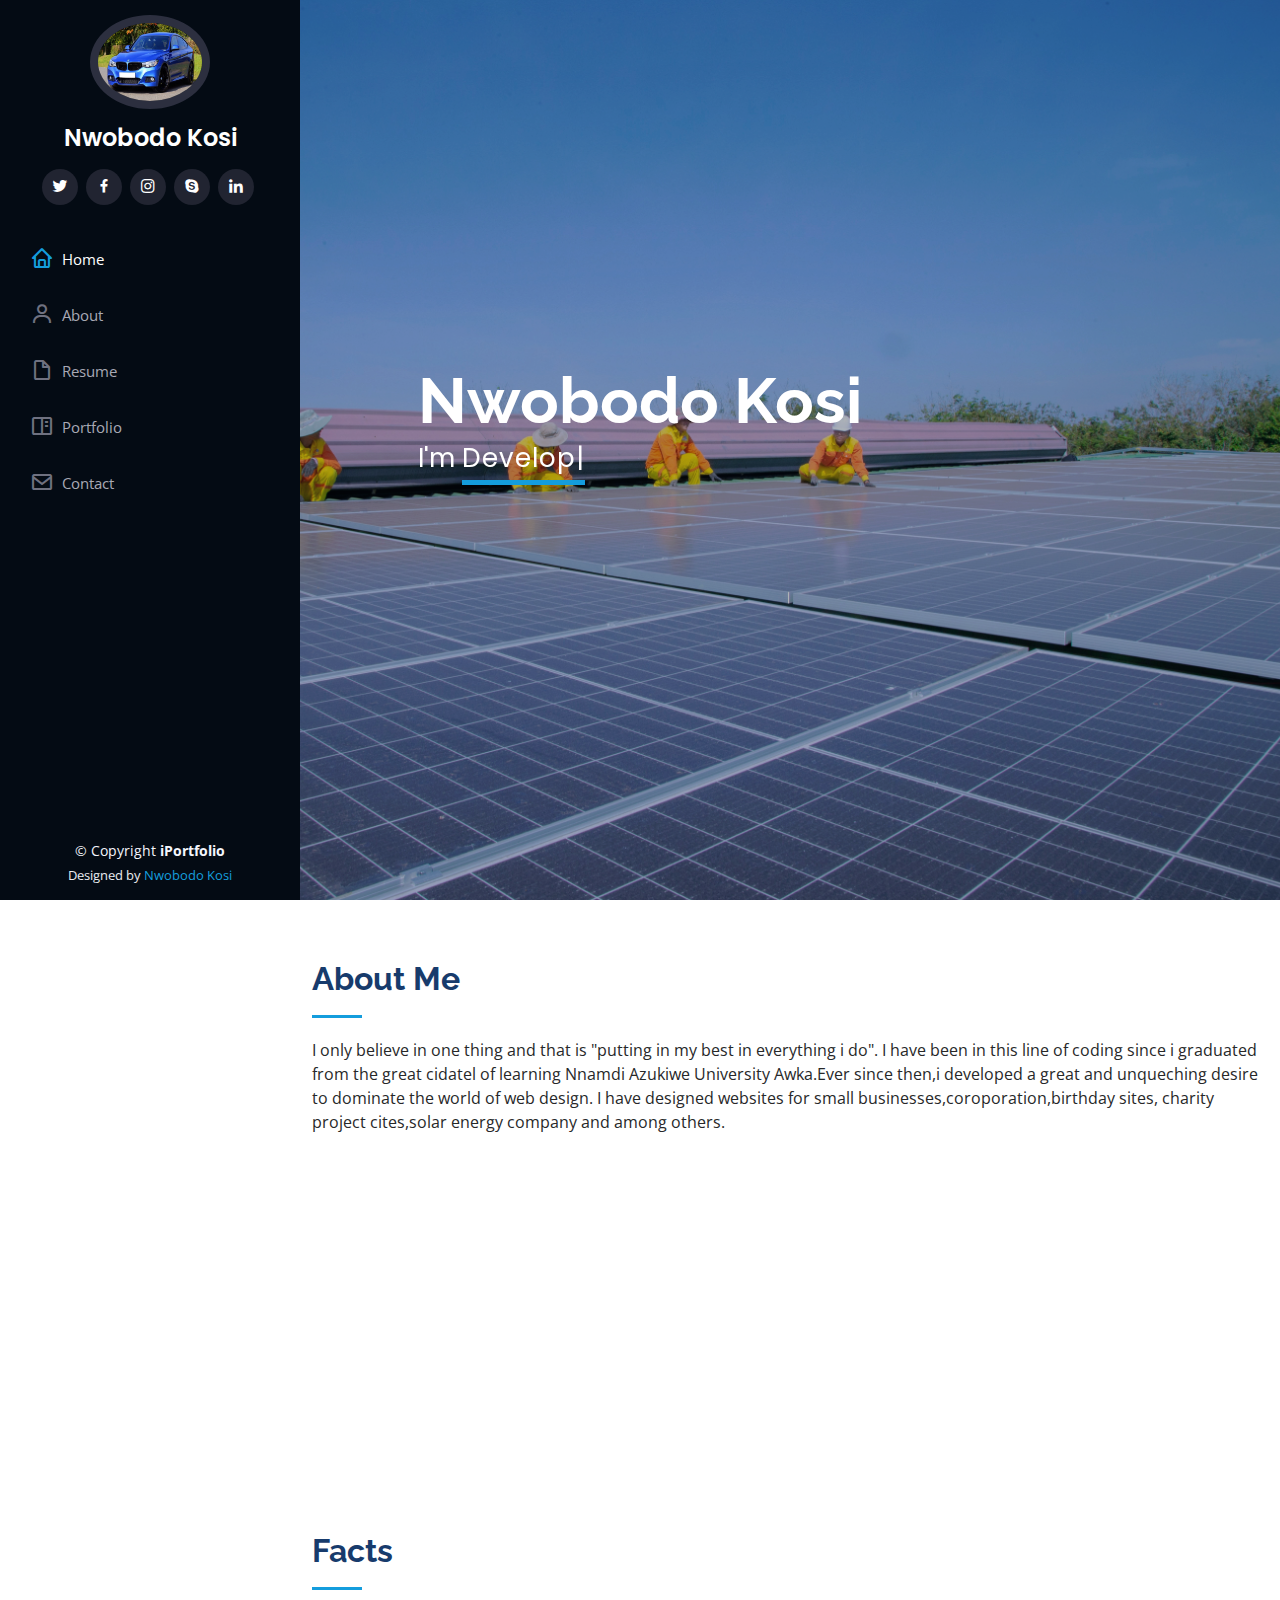
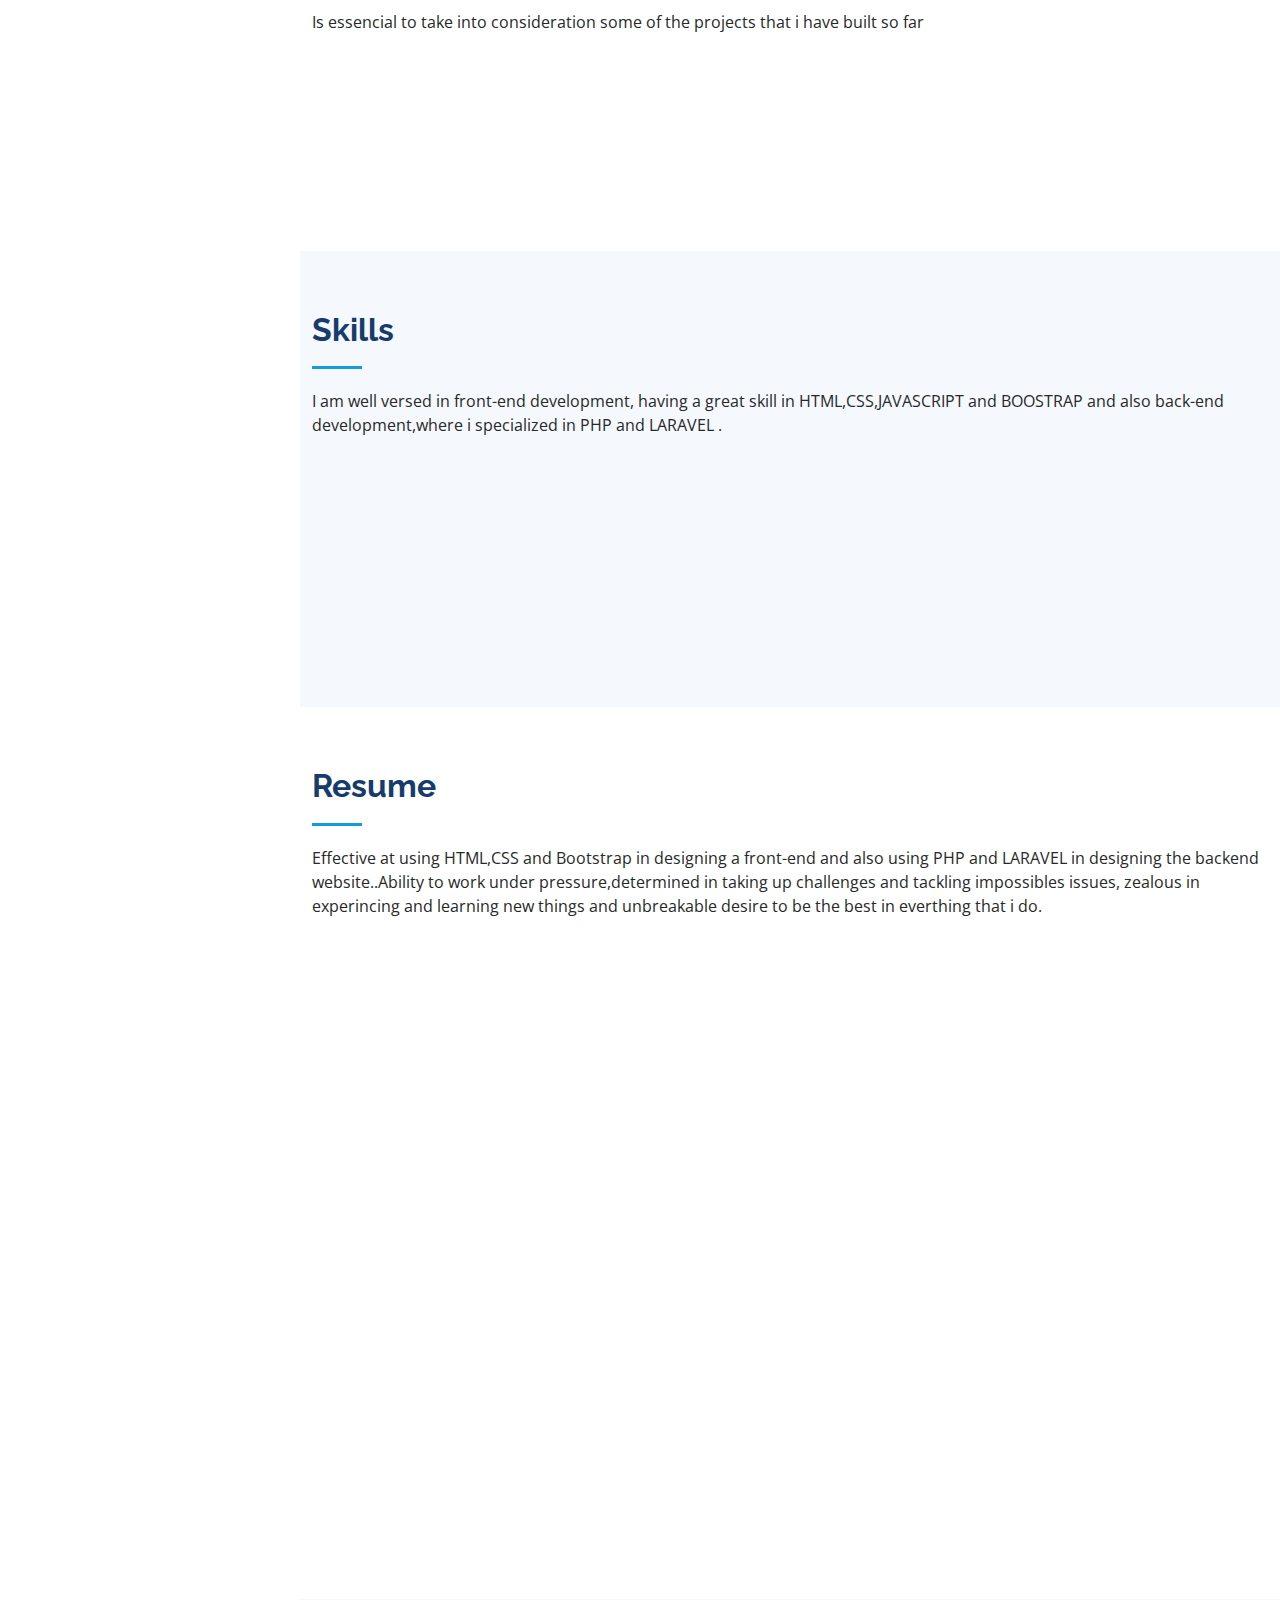
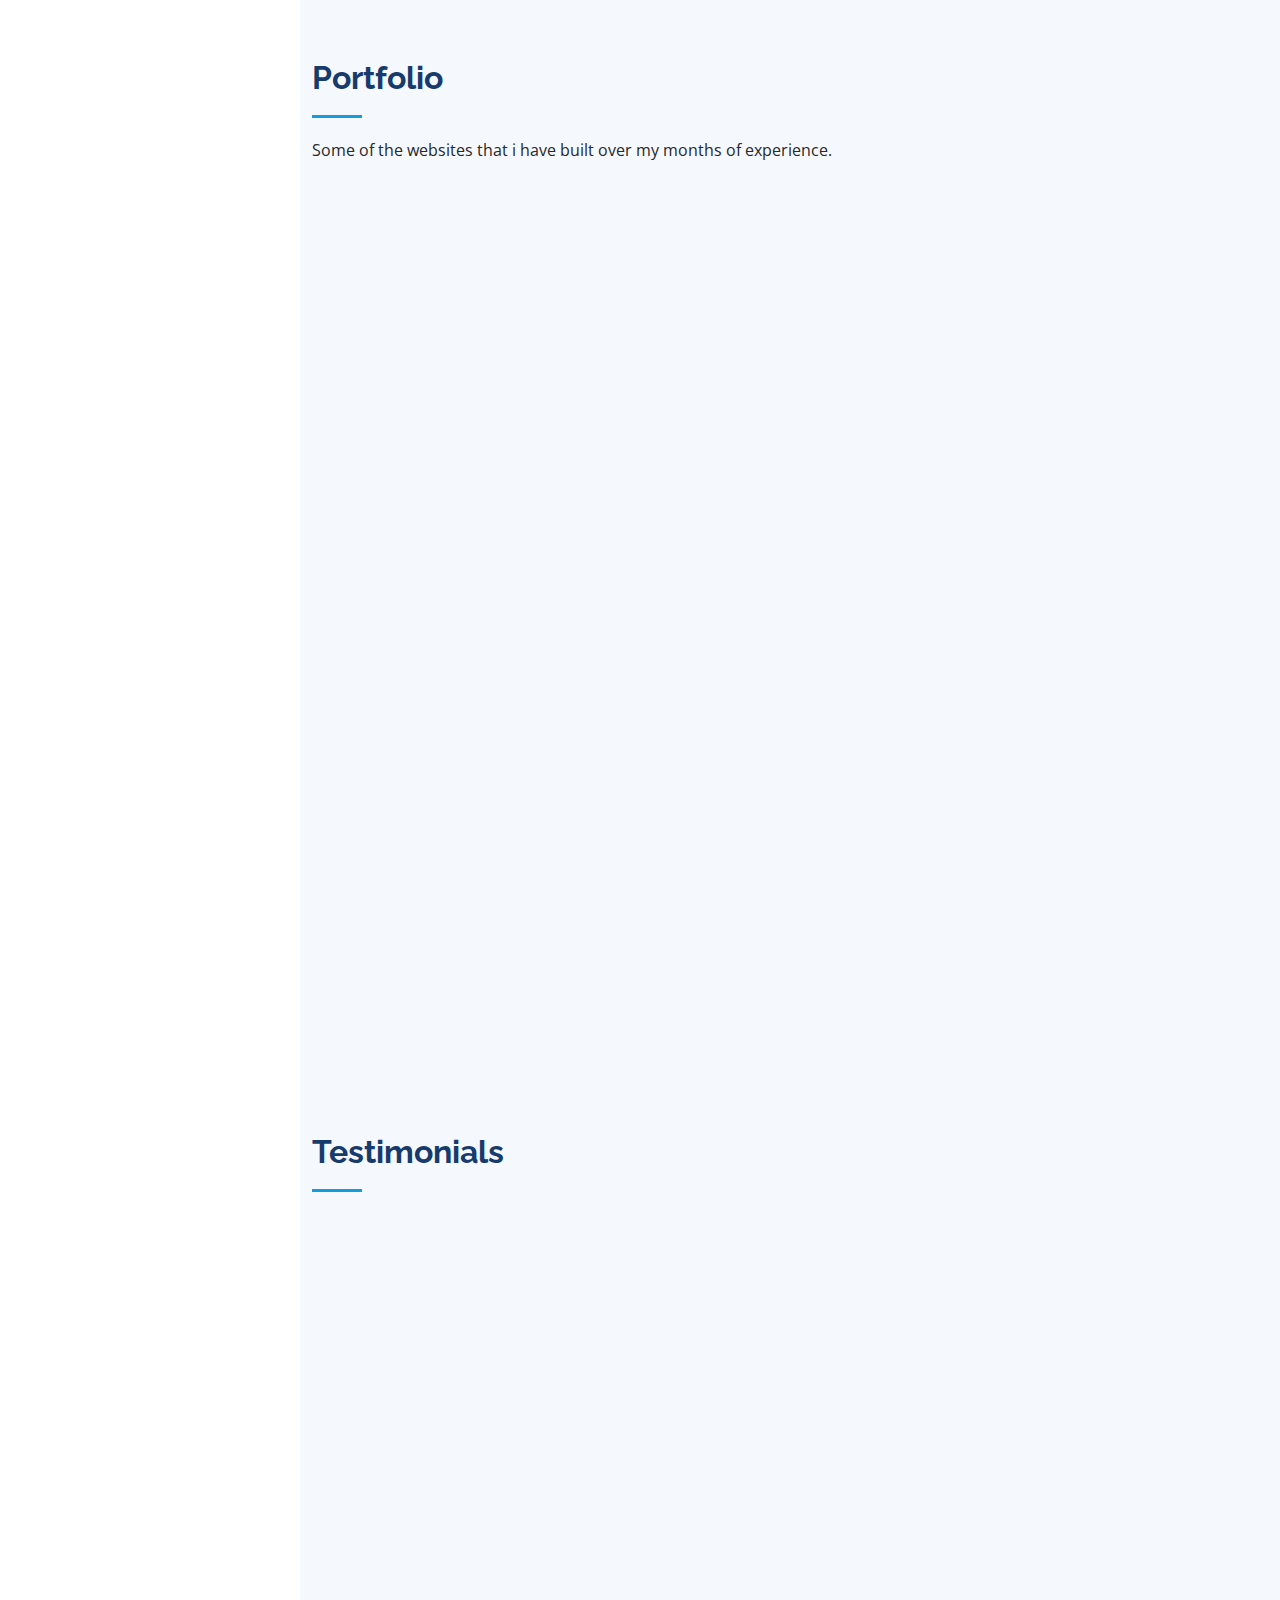
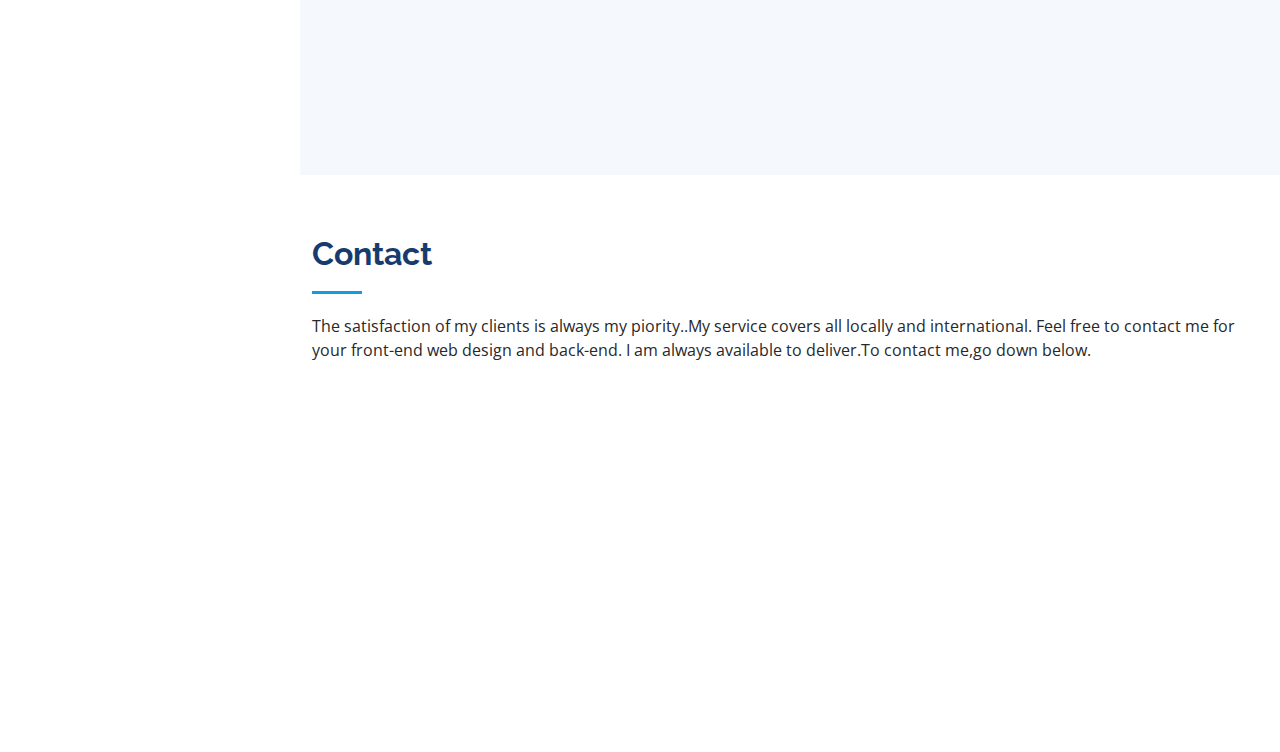
<file: index.html>
<!DOCTYPE html>
<html lang="en">

<head>
  <meta charset="utf-8">
  <meta content="width=device-width, initial-scale=1.0" name="viewport">

  <title>My Portfolio</title>
  <meta content="" name="description">
  <meta content="" name="keywords">

  <!-- Favicons -->
  <link href="assets/img/favicon.png" rel="icon">
  <link href="assets/img/apple-touch-icon.png" rel="apple-touch-icon">

  <!-- Google Fonts -->
  <link href="https://fonts.googleapis.com/css?family=Open+Sans:300,300i,400,400i,600,600i,700,700i|Raleway:300,300i,400,400i,500,500i,600,600i,700,700i|Poppins:300,300i,400,400i,500,500i,600,600i,700,700i" rel="stylesheet">

  <!-- Vendor CSS Files -->
  <link href="assets/vendor/aos/aos.css" rel="stylesheet">
  <link href="assets/vendor/bootstrap/css/bootstrap.min.css" rel="stylesheet">
  <link href="assets/vendor/bootstrap-icons/bootstrap-icons.css" rel="stylesheet">
  <link href="assets/vendor/boxicons/css/boxicons.min.css" rel="stylesheet">
  <link href="assets/vendor/glightbox/css/glightbox.min.css" rel="stylesheet">
  <link href="assets/vendor/swiper/swiper-bundle.min.css" rel="stylesheet">

  <!--  Main CSS File -->
  <link href="assets/css/style.css" rel="stylesheet">

</head>

<body>

  <!-- ======= Mobile nav toggle button ======= -->
  <i class="bi bi-list mobile-nav-toggle d-xl-none"></i>

  <!-- ======= Header ======= -->
  <header id="header">
    <div class="d-flex flex-column">

      <div class="profile">
        <img src="assets/img/profile-img.jpg" alt="" class="img-fluid rounded-circle">
        <h1 class="text-light"><a href="index.html">Nwobodo Kosi</a></h1>
        <div class="social-links mt-3 text-center">
          <a href="#" class="twitter"><i class="bx bxl-twitter"></i></a>
          <a href="#" class="facebook"><i class="bx bxl-facebook"></i></a>
          <a href="#" class="instagram"><i class="bx bxl-instagram"></i></a>
          <a href="#" class="google-plus"><i class="bx bxl-skype"></i></a>
          <a href="#" class="linkedin"><i class="bx bxl-linkedin"></i></a>
        </div>
      </div>

      <nav id="navbar" class="nav-menu navbar">
        <ul>
          <li><a href="#hero" class="nav-link scrollto active"><i class="bx bx-home"></i> <span>Home</span></a></li>
          <li><a href="#about" class="nav-link scrollto"><i class="bx bx-user"></i> <span>About</span></a></li>
          <li><a href="#resume" class="nav-link scrollto"><i class="bx bx-file-blank"></i> <span>Resume</span></a></li>
          <li><a href="#portfolio" class="nav-link scrollto"><i class="bx bx-book-content"></i> <span>Portfolio</span></a></li>
          <li><a href="#contact" class="nav-link scrollto"><i class="bx bx-envelope"></i> <span>Contact</span></a></li>
        </ul>
      </nav><!-- .nav-menu -->
    </div>
  </header><!-- End Header -->

  <!-- ======= Hero Section ======= -->
  <section id="hero" class="d-flex flex-column justify-content-center align-items-center">
    <div class="hero-container" data-aos="fade-in">
      <h1>Nwobodo Kosi</h1>
      <p>I'm <span class="typed" data-typed-items=" Developer, Freelancer,"></span></p>
    </div>
  </section><!-- End Hero -->

  <main id="main">

    <!-- ======= About Section ======= -->
    <section id="about" class="about">
      <div class="container">

        <div class="section-title">
          <h2>About Me</h2>
          <p>
            I only believe in one thing and that is "putting in my best in everything i do". I have 
            been in this line of coding since i graduated from the great cidatel of learning Nnamdi Azukiwe
            University Awka.Ever since then,i developed a great and unqueching desire to dominate the world
            of web design. I have designed websites for small businesses,coroporation,birthday sites, charity
            project cites,solar energy company and among others.
          </p>
        </div>

        <div class="row">
          <div class="col-lg-4" data-aos="fade-right">
            <img src="assets/img/profile-img.jpg" class="img-fluid" alt="">
          </div>
          <div class="col-lg-8 pt-4 pt-lg-0 content" data-aos="fade-left">
            <h3> Personal Information</h3>
            <div class="row">
              <div class="col-lg-6">
                <ul>
                  <li><i class="bi bi-chevron-right mt-3"></i> <strong>Birthday:</strong> <span>14 January 1998</span></li>
                  <li><i class="bi bi-chevron-right mt-3"></i> <strong>Website:</strong> <span>Github.com</span></li>
                  <li><i class="bi bi-chevron-right mt-3"></i> <strong>Language</strong> <span>English</span></li>
                  <li><i class="bi bi-chevron-right mt-3"></i> <strong>City:</strong> <span>Nnewi, Anambra</span></li>
                </ul>
              </div>
              <div class="col-lg-6">
                <ul>
                  <li><i class="bi bi-chevron-right mt-3"></i> <strong>Age:</strong> <span>24</span></li>
                  <li><i class="bi bi-chevron-right mt-3"></i> <strong>Degree:</strong> <span>Bachelor</span></li>
                  <li><i class="bi bi-chevron-right mt-3"></i> <strong>PhEmailone:</strong> <span>ruthnwobodo49@gmail.com</span></li>
                  <li><i class="bi bi-chevron-right mt-3"></i> <strong>Freelance:</strong> <span>Available</span></li>
                </ul>
              </div>
            </div>
          </div>
        </div>

      </div>
    </section><!-- End About Section -->

    <!-- ======= Facts Section ======= -->
    <section id="facts" class="facts">
      <div class="container">

        <div class="section-title">
          <h2>Facts</h2>
          <p>Is essencial to take into consideration some of the projects that i have built so far</p>
        </div>

        <div class="row no-gutters">

          <div class="col-lg-3 col-md-6 d-md-flex align-items-md-stretch" data-aos="fade-up">
            <div class="count-box">
              <i class="bi bi-emoji-smile"></i>
              <span data-purecounter-start="0" data-purecounter-end="10" data-purecounter-duration="2" class="purecounter"></span>
              <p></p> <strong>Happy Clients</strong></p>
            </div>
          </div>

          <div class="col-lg-3 col-md-6 d-md-flex align-items-md-stretch" data-aos="fade-up" data-aos-delay="100">
            <div class="count-box">
              <i class="bi bi-journal-richtext"></i>
              <span data-purecounter-start="0" data-purecounter-end="15" data-purecounter-duration="1" class="purecounter"></span>
              <p><strong>Projects</strong> </p>
            </div>
          </div>

          <div class="col-lg-3 col-md-6 d-md-flex align-items-md-stretch" data-aos="fade-up" data-aos-delay="200">
            <div class="count-box">
              <i class="bi bi-headset"></i>
              <span data-purecounter-start="0" data-purecounter-end="1453" data-purecounter-duration="1" class="purecounter"></span>
              <p><strong>Hours Of Support</strong></p>
            </div>
          </div>

          <div class="col-lg-3 col-md-6 d-md-flex align-items-md-stretch" data-aos="fade-up" data-aos-delay="300">
            <div class="count-box">
              <i class="bi bi-people"></i>
              <span data-purecounter-start="0" data-purecounter-end="10" data-purecounter-duration="1" class="purecounter"></span>
              <p><strong>Hard Workers</strong></p>
            </div>
          </div>

        </div>

      </div>
    </section><!-- End Facts Section -->

    <!-- ======= Skills Section ======= -->
    <section id="skills" class="skills section-bg">
      <div class="container">

        <div class="section-title">
          <h2>Skills</h2>
          <p>
            I am well versed in front-end development, having a great skill in HTML,CSS,JAVASCRIPT and
           BOOSTRAP and also back-end development,where i specialized in PHP and LARAVEL . 
          </p>
        </div>

        <div class="row skills-content">

          <div class="col-lg-6" data-aos="fade-up">

            <div class="progress">
              <span class="skill">HTML <i class="val">100%</i></span>
              <div class="progress-bar-wrap">
                <div class="progress-bar" role="progressbar" aria-valuenow="100" aria-valuemin="0" aria-valuemax="100"></div>
              </div>
            </div>

            <div class="progress">
              <span class="skill">CSS <i class="val">95%</i></span>
              <div class="progress-bar-wrap">
                <div class="progress-bar" role="progressbar" aria-valuenow="90" aria-valuemin="0" aria-valuemax="100"></div>
              </div>
            </div>

            <div class="progress">
              <span class="skill">JavaScript <i class="val">60%</i></span>
              <div class="progress-bar-wrap">
                <div class="progress-bar" role="progressbar" aria-valuenow="75" aria-valuemin="0" aria-valuemax="100"></div>
              </div>
            </div>

          </div>

          <div class="col-lg-6" data-aos="fade-up" data-aos-delay="100">

            <div class="progress">
              <span class="skill">PHP <i class="val">40%</i></span>
              <div class="progress-bar-wrap">
                <div class="progress-bar" role="progressbar" aria-valuenow="80" aria-valuemin="0" aria-valuemax="100"></div>
              </div>
            </div>

            <div class="progress">
              <span class="skill">Bootstrap<i class="val">90%</i></span>
              <div class="progress-bar-wrap">
                <div class="progress-bar" role="progressbar" aria-valuenow="90" aria-valuemin="0" aria-valuemax="100"></div>
              </div>
            </div>

            <div class="progress">
              <span class="skill">laravel<i class="val">20%</i></span>
              <div class="progress-bar-wrap">
                <div class="progress-bar" role="progressbar" aria-valuenow="55" aria-valuemin="0" aria-valuemax="100"></div>
              </div>
            </div>

          </div>

        </div>

      </div>
    </section><!-- End Skills Section -->

    <!-- ======= Resume Section ======= -->
    <section id="resume" class="resume">
      <div class="container">

        <div class="section-title">
          <h2>Resume</h2>
          <p>
            Effective at using HTML,CSS and Bootstrap in designing a front-end and also using PHP
            and LARAVEL in designing the backend website..Ability to work under pressure,determined in 
            taking up challenges and tackling impossibles issues, zealous in experincing and learning new things and 
            unbreakable desire to be the best in everthing that i do.
          </p>
        </div>

        <div class="row">
          <div class="col-lg-6" data-aos="fade-up">
            <h3 class="resume-title">Sumary</h3>
            <div class="resume-item pb-0">
              <h4>Nwobodo Kosi</h4>
              <p><em>Innovative and deadline-driven Web Designer with 1year of experience designing and developing personal and company's websites from initial concept to final, polished deliverable.</em></p>
              <ul>
                <li>Nnewi,Anambra State</li>
                <li>ruthnwobodo49@gmail.com</li>
              </ul>
            </div>

            <h3 class="resume-title">Education</h3>
            <div class="resume-item">
              <h4>Bachelor of Art in History &amp; International Studies</h4>
              <h5>2017 - 2021</h5>
              <p><em>Nnamdi Azukiwe University Awka</em></p>
              <li>I graduated from the department of History and International Studies department</li>
              <li>Took up a 6 months leadership training at ogwu Enugu State.</li>
              <li>Took up a programming course for 6 months at Ice-hub tech company.</li>
            </div>
          </div>
          <div class="col-lg-6" data-aos="fade-up" data-aos-delay="100">
            <div class="resume-item">
              <h4>Web design specialist</h4>
              <h5>2021 - 2022</h5>
              <ul>
                <li>Developed numerous Websites (company sites,birthday site,small business coporations).</li>
                <li>Managed up to 5 projects or tasks at a given time while under pressure</li>
                <li>Recommended and consulted with clients on the most appropriate Web design</li>
                <li>Created 4+ design presentations and proposals a month for clients.</li>
              </ul>
            </div>
          </div>
        </div>

      </div>
    </section><!-- End Resume Section -->

    <!-- ======= Portfolio Section ======= -->
    <section id="portfolio" class="portfolio section-bg">
      <div class="container">

        <div class="section-title">
          <h2>Portfolio</h2>
          <p>
            Some of the websites that i have built over my months of experience.
          </p>
        </div>

        <div class="row" data-aos="fade-up">
          <div class="col-lg-12 d-flex justify-content-center">
            <ul id="portfolio-flters">
              <li data-filter="*" class="filter-active">All</li>
              <li data-filter=".filter-car">Car</li>
              <li data-filter=".filter-cake">Cake</li>
              <li data-filter=".filter-solar">Solar</li>
            </ul>
          </div>
        </div>

        <div class="row portfolio-container" data-aos="fade-up" data-aos-delay="100">

          <div class="col-lg-4 col-md-6 portfolio-item filter-car">
            <div class="portfolio-wrap">
              <img src="assets/img/portfolio/portfolio-1.jpg" class="img-fluid" alt="">
              <div class="portfolio-links">
                <a href="assets/img/portfolio/portfolio-1.jpg" data-gallery="portfolioGallery" class="portfolio-lightbox" title="App 1"><i class="bx bx-plus"></i></a>
                <a href="portfolio-details-car.html" title="More Details"><i class="bx bx-link"></i></a>
              </div>
            </div>
          </div>

          <div class="col-lg-4 col-md-6 portfolio-item filter-solar">
            <div class="portfolio-wrap">
              <img src="assets/img/portfolio/portfolio-2.jpg" class="img-fluid" alt="">
              <div class="portfolio-links">
                <a href="assets/img/portfolio/portfolio-2.jpg" data-gallery="portfolioGallery" class="portfolio-lightbox" title="Web 3"><i class="bx bx-plus"></i></a>
                <a href="portfolio-details-solar.html" title="More Details"><i class="bx bx-link"></i></a>
              </div>
            </div>
          </div>

          <div class="col-lg-4 col-md-6 portfolio-item filter-car">
            <div class="portfolio-wrap">
              <img src="assets/img/portfolio/portfolio-3.jpg" class="img-fluid" alt="">
              <div class="portfolio-links">
                <a href="assets/img/portfolio/portfolio-3.jpg" data-gallery="portfolioGallery" class="portfolio-lightbox" title="App 2"><i class="bx bx-plus"></i></a>
                <a href="portfolio-details-car.html" title="More Details"><i class="bx bx-link"></i></a>
              </div>
            </div>
          </div>

          <div class="col-lg-4 col-md-6 portfolio-item filter-cake">
            <div class="portfolio-wrap">
              <img src="assets/img/portfolio/portfolio-4.jpg" class="img-fluid" alt="">
              <div class="portfolio-links">
                <a href="assets/img/portfolio/portfolio-4.jpg" data-gallery="portfolioGallery" class="portfolio-lightbox" title="Card 2"><i class="bx bx-plus"></i></a>
                <a href="portfolio-details-cake.html" title="More Details"><i class="bx bx-link"></i></a>
              </div>
            </div>
          </div>

          <div class="col-lg-4 col-md-6 portfolio-item filter-solar">
            <div class="portfolio-wrap">
              <img src="assets/img/portfolio/portfolio-5.jpg" class="img-fluid" alt="">
              <div class="portfolio-links">
                <a href="assets/img/portfolio/portfolio-5.jpg" data-gallery="portfolioGallery" class="portfolio-lightbox" title="Web 2"><i class="bx bx-plus"></i></a>
                <a href="portfolio-details-solar.html" title="More Details"><i class="bx bx-link"></i></a>
              </div>
            </div>
          </div>

          <div class="col-lg-4 col-md-6 portfolio-item filter-car">
            <div class="portfolio-wrap">
              <img src="assets/img/portfolio/portfolio-6.jpg" class="img-fluid" alt="">
              <div class="portfolio-links">
                <a href="assets/img/portfolio/portfolio-6.jpg" data-gallery="portfolioGallery" class="portfolio-lightbox" title="App 3"><i class="bx bx-plus"></i></a>
                <a href="portfolio-details-car.html" title="More Details"><i class="bx bx-link"></i></a>
              </div>
            </div>
          </div>

          <div class="col-lg-4 col-md-6 portfolio-item filter-cake">
            <div class="portfolio-wrap">
              <img src="assets/img/portfolio/portfolio-7.jpg" class="img-fluid" alt="">
              <div class="portfolio-links">
                <a href="assets/img/portfolio/portfolio-7.jpg" data-gallery="portfolioGallery" class="portfolio-lightbox" title="Card 1"><i class="bx bx-plus"></i></a>
                <a href="portfolio-details-cake.html" title="More Details"><i class="bx bx-link"></i></a>
              </div>
            </div>
          </div>

          <div class="col-lg-4 col-md-6 portfolio-item filter-cake">
            <div class="portfolio-wrap">
              <img src="assets/img/portfolio/portfolio-8.jpg" class="img-fluid" alt="">
              <div class="portfolio-links">
                <a href="assets/img/portfolio/portfolio-8.jpg" data-gallery="portfolioGallery" class="portfolio-lightbox" title="Card 3"><i class="bx bx-plus"></i></a>
                <a href="portfolio-details-cake.html" title="More Details"><i class="bx bx-link"></i></a>
              </div>
            </div>
          </div>

          <div class="col-lg-4 col-md-6 portfolio-item filter-solar">
            <div class="portfolio-wrap">
              <img src="assets/img/portfolio/portfolio-9.jpg" class="img-fluid" alt="">
              <div class="portfolio-links">
                <a href="assets/img/portfolio/portfolio-9.jpg" data-gallery="portfolioGallery" class="portfolio-lightbox" title="Web 3"><i class="bx bx-plus"></i></a>
                <a href="portfolio-details-solar.html" title="More Details"><i class="bx bx-link"></i></a>
              </div>
            </div>
          </div>

        </div>

      </div>
    </section><!-- End Portfolio Section -->

    <!-- ======= Testimonials Section ======= -->
    <section id="testimonials" class="testimonials section-bg">
      <div class="container">

        <div class="section-title">
          <h2>Testimonials</h2>
        </div>

        <div class="testimonials-slider swiper" data-aos="fade-up" data-aos-delay="100">
          <div class="swiper-wrapper">

            <div class="swiper-slide">
              <div class="testimonial-item" data-aos="fade-up">
                <p>
                  <i class="bx bxs-quote-alt-left quote-icon-left"></i>
                  Everything was done perfectly to my liking. i am really amazed at your competence and delligence.
                   Definitely recommend her for web design. 
                  <i class="bx bxs-quote-alt-right quote-icon-right"></i>
                </p>
                <img src="assets/img/testimonials/testimonials-1.jpg" class="testimonial-img" alt="">
                <h3>Adebowale Bakare</h3>
                <h4>Ceo &amp; Founder</h4>
              </div>
            </div><!-- End testimonial item -->

            <div class="swiper-slide">
              <div class="testimonial-item" data-aos="fade-up" data-aos-delay="100">
                <p>
                  <i class="bx bxs-quote-alt-left quote-icon-left"></i>
                  satisfactory and efficient in your service. I never thought that you will deliver
                  the job on time even with a limited time frame. well done.
                  <i class="bx bxs-quote-alt-right quote-icon-right"></i>
                </p>
                <img src="assets/img/testimonials/testimonials-2.jpg" class="testimonial-img" alt="">
                <h3> Ogechukwu cynthia</h3>
                <h4>Designer</h4>
              </div>
            </div><!-- End testimonial item -->

            <div class="swiper-slide">
              <div class="testimonial-item" data-aos="fade-up" data-aos-delay="200">
                <p>
                  <i class="bx bxs-quote-alt-left quote-icon-left"></i>
                  It was a friend who recommended me to you and you truly met my expectation and even beyond.
                  you are doing a great job,nice one.

                  <i class="bx bxs-quote-alt-right quote-icon-right"></i>
                </p>
                <img src="assets/img/testimonials/testimonials-3.jpg" class="testimonial-img" alt="">
                <h3>Colette Somtoo</h3>
                <h4>Store Owner</h4>
              </div>
            </div><!-- End testimonial item -->

            <div class="swiper-slide">
              <div class="testimonial-item" data-aos="fade-up" data-aos-delay="300">
                <p>
                  <i class="bx bxs-quote-alt-left quote-icon-left"></i>
                 To think that you were able to pull the job i gave you within the space of 2 days and also 
                 beat my expectation is something imust commend you on.keep being the best you can in what you do. 
                  <i class="bx bxs-quote-alt-right quote-icon-right"></i>
                </p>
                <img src="assets/img/testimonials/testimonials-4.jpg" class="testimonial-img" alt="">
                <h3>Mirian Ekene</h3>
                <h4>business woman</h4>
              </div>
            </div><!-- End testimonial item -->

            <div class="swiper-slide">
              <div class="testimonial-item" data-aos="fade-up" data-aos-delay="400">
                <p>
                  <i class="bx bxs-quote-alt-left quote-icon-left"></i>
                  I enjoyed working with Nwobodo Kosiso and highly recommend her services for any organisation
                  or corporation looking for web developer.i trust in her capability.
                  <i class="bx bxs-quote-alt-right quote-icon-right"></i>
                </p>
                <img src="assets/img/testimonials/testimonials-5.jpg" class="testimonial-img" alt="">
                <h3>Emmanuella Chioma</h3>
                <h4>Freelancer</h4>
              </div>
            </div><!-- End testimonial item -->

          </div>
          <div class="swiper-pagination"></div>
        </div>

      </div>
    </section><!-- End Testimonials Section -->

    <!-- ======= Contact Section ======= -->
    <section id="contact" class="contact">
      <div class="container">

        <div class="section-title">
          <h2>Contact</h2>
          <p>
            The satisfaction of my clients is always my piority..My service covers all locally 
            and international. Feel free to contact me for your front-end web design and back-end.
            I am always available to deliver.To contact me,go down below.
          </p>
        </div>

        <div class="row" data-aos="fade-in">

          <div class="col-lg-5 d-flex align-items-stretch">
            <div class="info">
              <div class="address">
                <i class="bi bi-geo-alt"></i>
                <h4>Location:</h4>
                <p>Nnewi,Anambra State</p>
              </div>

              <div class="email">
                <i class="bi bi-envelope"></i>
                <h4>Email:</h4>
                <p>ruthnwobodo49@gmail.com</p>
              </div>
              
            </div>

          </div>

        </div>

      </div>
    </section><!-- End Contact Section -->

  </main><!-- End #main -->

  <!-- ======= Footer ======= -->
  <footer id="footer">
    <div class="container">
      <div class="copyright">
        &copy; Copyright <strong><span>iPortfolio</span></strong>
      </div>
      <div class="credits">
       
        Designed by <a href="ruthnwobodo49@gmail.com">Nwobodo Kosi</a>
      </div>
    </div>
  </footer><!-- End  Footer -->

  <a href="#" class="back-to-top d-flex align-items-center justify-content-center"><i class="bi bi-arrow-up-short"></i></a>

  <!-- Vendor JS Files -->
  <script src="assets/vendor/purecounter/purecounter_vanilla.js"></script>
  <script src="assets/vendor/aos/aos.js"></script>
  <script src="assets/vendor/bootstrap/js/bootstrap.bundle.min.js"></script>
  <script src="assets/vendor/glightbox/js/glightbox.min.js"></script>
  <script src="assets/vendor/isotope-layout/isotope.pkgd.min.js"></script>
  <script src="assets/vendor/swiper/swiper-bundle.min.js"></script>
  <script src="assets/vendor/typed.js/typed.min.js"></script>
  <script src="assets/vendor/waypoints/noframework.waypoints.js"></script>
  <script src="assets/vendor/php-email-form/validate.js"></script>

  <!-- Template Main JS File -->
  <script src="assets/js/main.js"></script>

</body>

</html>
</file>
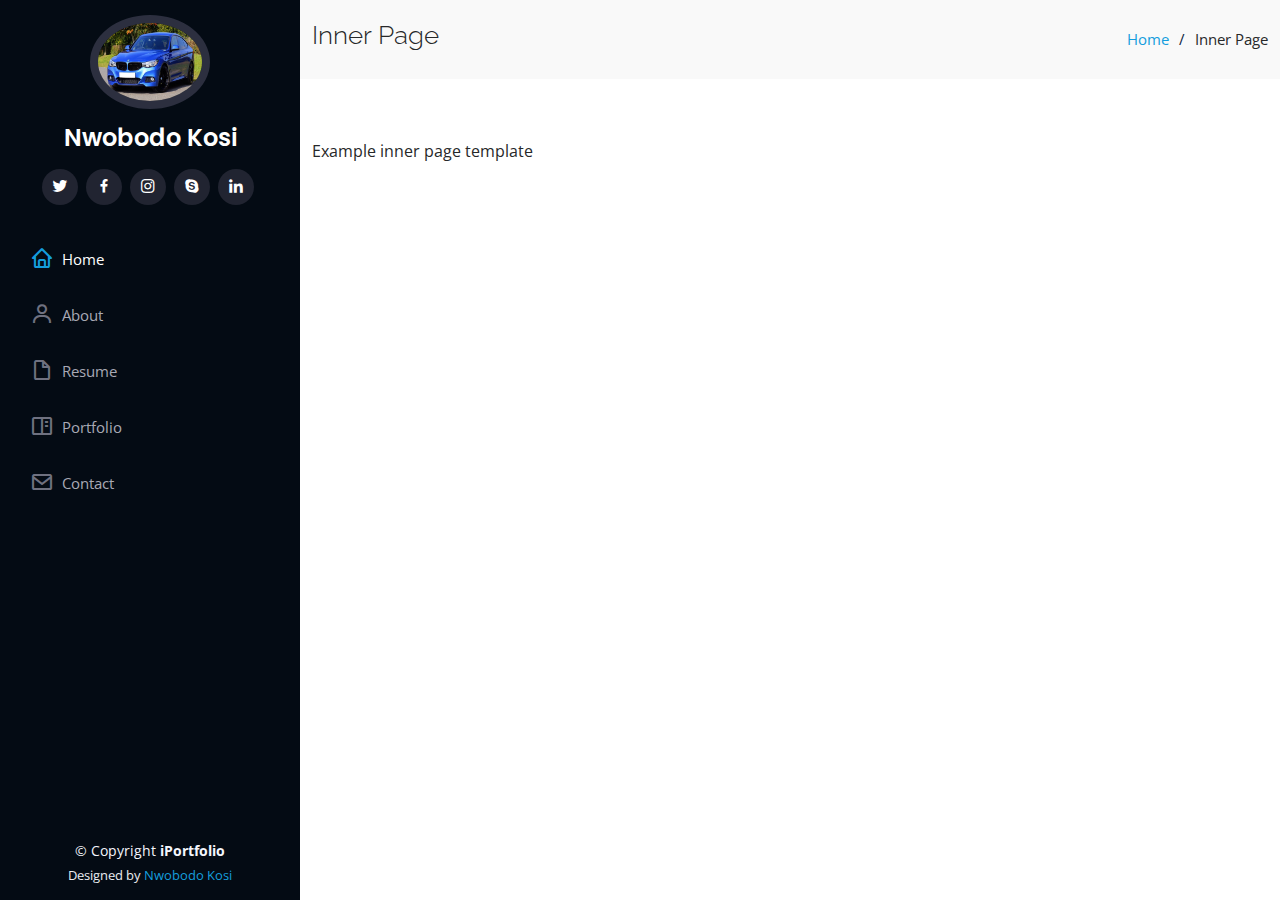
<file: inner-page.html>
<!DOCTYPE html>
<html lang="en">

<head>
  <meta charset="utf-8">
  <meta content="width=device-width, initial-scale=1.0" name="viewport">

  <title>My Portfolio</title>
  <meta content="" name="description">
  <meta content="" name="keywords">

  <!-- Favicons -->
  <link href="assets/img/favicon.png" rel="icon">
  <link href="assets/img/apple-touch-icon.png" rel="apple-touch-icon">

  <!-- Google Fonts -->
  <link href="https://fonts.googleapis.com/css?family=Open+Sans:300,300i,400,400i,600,600i,700,700i|Raleway:300,300i,400,400i,500,500i,600,600i,700,700i|Poppins:300,300i,400,400i,500,500i,600,600i,700,700i" rel="stylesheet">

  <!-- Vendor CSS Files -->
  <link href="assets/vendor/aos/aos.css" rel="stylesheet">
  <link href="assets/vendor/bootstrap/css/bootstrap.min.css" rel="stylesheet">
  <link href="assets/vendor/bootstrap-icons/bootstrap-icons.css" rel="stylesheet">
  <link href="assets/vendor/boxicons/css/boxicons.min.css" rel="stylesheet">
  <link href="assets/vendor/glightbox/css/glightbox.min.css" rel="stylesheet">
  <link href="assets/vendor/swiper/swiper-bundle.min.css" rel="stylesheet">

  <!-- Main CSS File -->
  <link href="assets/css/style.css" rel="stylesheet">

  
</head>

<body>

  <!-- ======= Mobile nav toggle button ======= -->
  <i class="bi bi-list mobile-nav-toggle d-xl-none"></i>

  <!-- ======= Header ======= -->
  <header id="header">
    <div class="d-flex flex-column">

      <div class="profile">
        <img src="assets/img/profile-img.jpg" alt="" class="img-fluid rounded-circle">
        <h1 class="text-light"><a href="index.html">Nwobodo Kosi</a></h1>
        <div class="social-links mt-3 text-center">
          <a href="#" class="twitter"><i class="bx bxl-twitter"></i></a>
          <a href="#" class="facebook"><i class="bx bxl-facebook"></i></a>
          <a href="#" class="instagram"><i class="bx bxl-instagram"></i></a>
          <a href="#" class="google-plus"><i class="bx bxl-skype"></i></a>
          <a href="#" class="linkedin"><i class="bx bxl-linkedin"></i></a>
        </div>
      </div>

      <nav id="navbar" class="nav-menu navbar">
        <ul>
          <li><a href="#hero" class="nav-link scrollto active"><i class="bx bx-home"></i> <span>Home</span></a></li>
          <li><a href="#about" class="nav-link scrollto"><i class="bx bx-user"></i> <span>About</span></a></li>
          <li><a href="#resume" class="nav-link scrollto"><i class="bx bx-file-blank"></i> <span>Resume</span></a></li>
          <li><a href="#portfolio" class="nav-link scrollto"><i class="bx bx-book-content"></i> <span>Portfolio</span></a></li>
          <li><a href="#contact" class="nav-link scrollto"><i class="bx bx-envelope"></i> <span>Contact</span></a></li>
        </ul>
      </nav><!-- .nav-menu -->
    </div>
  </header><!-- End Header -->

  <main id="main">

    <!-- ======= Breadcrumbs ======= -->
    <section class="breadcrumbs">
      <div class="container">

        <div class="d-flex justify-content-between align-items-center">
          <h2>Inner Page</h2>
          <ol>
            <li><a href="index.html">Home</a></li>
            <li>Inner Page</li>
          </ol>
        </div>

      </div>
    </section><!-- End Breadcrumbs -->

    <section class="inner-page">
      <div class="container">
        <p>
          Example inner page template
        </p>
      </div>
    </section>

  </main><!-- End #main -->

  <!-- ======= Footer ======= -->
  <footer id="footer">
    <div class="container">
      <div class="copyright">
        &copy; Copyright <strong><span>iPortfolio</span></strong>
      </div>
      <div class="credits">
    
        Designed by <a href="ruthnwobodo49@gmail.com">Nwobodo Kosi</a>
      </div>
    </div>
  </footer><!-- End  Footer -->

  <a href="#" class="back-to-top d-flex align-items-center justify-content-center"><i class="bi bi-arrow-up-short"></i></a>

  <!-- Vendor JS Files -->
  <script src="assets/vendor/purecounter/purecounter_vanilla.js"></script>
  <script src="assets/vendor/aos/aos.js"></script>
  <script src="assets/vendor/bootstrap/js/bootstrap.bundle.min.js"></script>
  <script src="assets/vendor/glightbox/js/glightbox.min.js"></script>
  <script src="assets/vendor/isotope-layout/isotope.pkgd.min.js"></script>
  <script src="assets/vendor/swiper/swiper-bundle.min.js"></script>
  <script src="assets/vendor/typed.js/typed.min.js"></script>
  <script src="assets/vendor/waypoints/noframework.waypoints.js"></script>
  <script src="assets/vendor/php-email-form/validate.js"></script>

  <!-- Template Main JS File -->
  <script src="assets/js/main.js"></script>

</body>

</html>
</file>
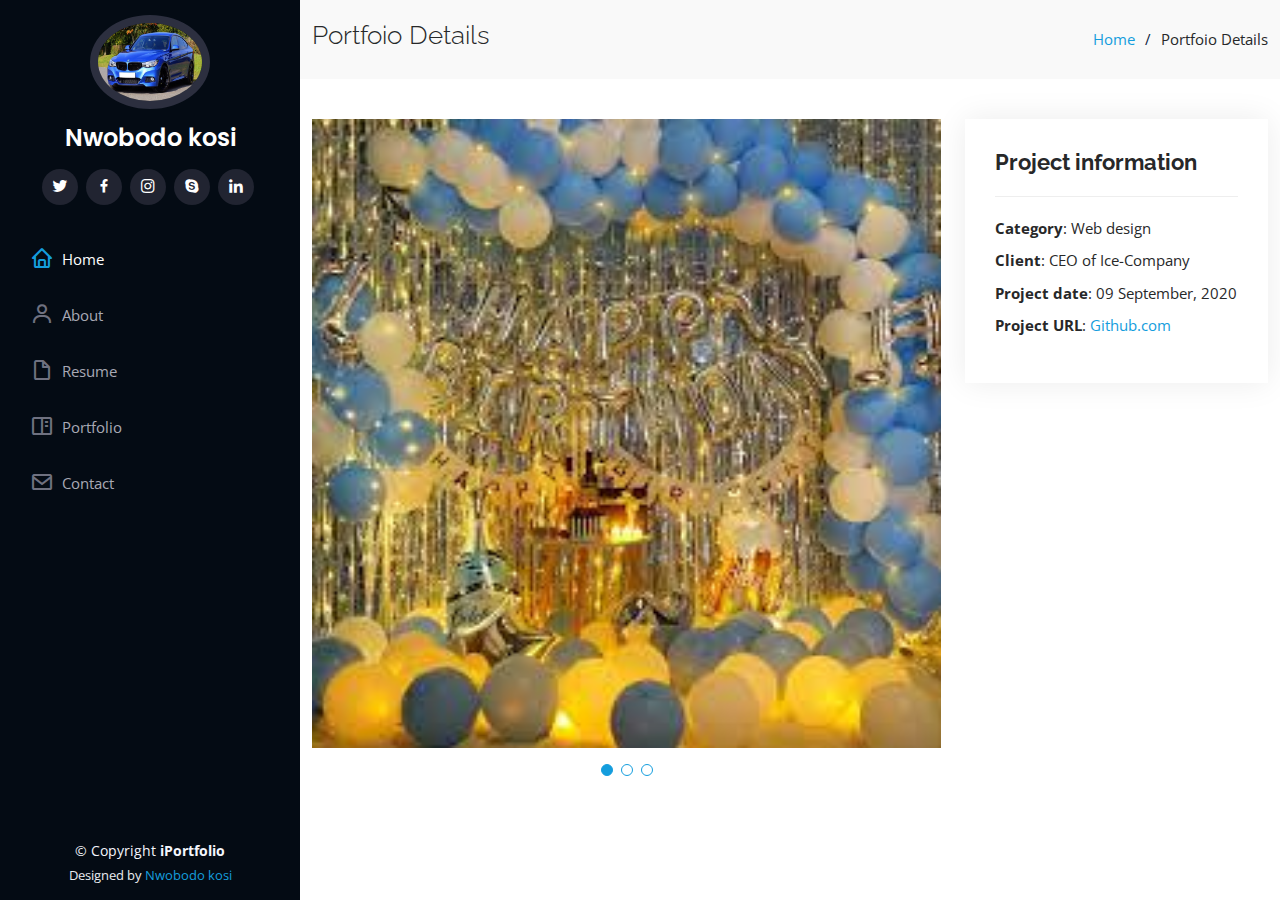
<file: portfolio-details-cake.html>
<!DOCTYPE html>
<html lang="en">

<head>
  <meta charset="utf-8">
  <meta content="width=device-width, initial-scale=1.0" name="viewport">

  <title>Portfolio Details </title>
  <meta content="" name="description">
  <meta content="" name="keywords">

  <!-- Favicons -->
  <link href="assets/img/favicon.png" rel="icon">
  <link href="assets/img/apple-touch-icon.png" rel="apple-touch-icon">

  <!-- Google Fonts -->
  <link href="https://fonts.googleapis.com/css?family=Open+Sans:300,300i,400,400i,600,600i,700,700i|Raleway:300,300i,400,400i,500,500i,600,600i,700,700i|Poppins:300,300i,400,400i,500,500i,600,600i,700,700i" rel="stylesheet">

  <!-- Vendor CSS Files -->
  <link href="assets/vendor/aos/aos.css" rel="stylesheet">
  <link href="assets/vendor/bootstrap/css/bootstrap.min.css" rel="stylesheet">
  <link href="assets/vendor/bootstrap-icons/bootstrap-icons.css" rel="stylesheet">
  <link href="assets/vendor/boxicons/css/boxicons.min.css" rel="stylesheet">
  <link href="assets/vendor/glightbox/css/glightbox.min.css" rel="stylesheet">
  <link href="assets/vendor/swiper/swiper-bundle.min.css" rel="stylesheet">

  <!-- Template Main CSS File -->
  <link href="assets/css/style.css" rel="stylesheet">

</head>

<body>

  <!-- ======= Mobile nav toggle button ======= -->
  <i class="bi bi-list mobile-nav-toggle d-xl-none"></i>

  <!-- ======= Header ======= -->
  <header id="header">
    <div class="d-flex flex-column">

      <div class="profile">
        <img src="assets/img/profile-img.jpg" alt="" class="img-fluid rounded-circle">
        <h1 class="text-light"><a href="index.html">Nwobodo kosi</a></h1>
        <div class="social-links mt-3 text-center">
          <a href="#" class="twitter"><i class="bx bxl-twitter"></i></a>
          <a href="#" class="facebook"><i class="bx bxl-facebook"></i></a>
          <a href="#" class="instagram"><i class="bx bxl-instagram"></i></a>
          <a href="#" class="google-plus"><i class="bx bxl-skype"></i></a>
          <a href="#" class="linkedin"><i class="bx bxl-linkedin"></i></a>
        </div>
      </div>

      <nav id="navbar" class="nav-menu navbar">
        <ul>
          <li><a href="#hero" class="nav-link scrollto active"><i class="bx bx-home"></i> <span>Home</span></a></li>
          <li><a href="#about" class="nav-link scrollto"><i class="bx bx-user"></i> <span>About</span></a></li>
          <li><a href="#resume" class="nav-link scrollto"><i class="bx bx-file-blank"></i> <span>Resume</span></a></li>
          <li><a href="#portfolio" class="nav-link scrollto"><i class="bx bx-book-content"></i> <span>Portfolio</span></a></li>
          <li><a href="#contact" class="nav-link scrollto"><i class="bx bx-envelope"></i> <span>Contact</span></a></li>
        </ul>
      </nav><!-- .nav-menu -->
    </div>
  </header><!-- End Header -->

  <main id="main">

    <!-- ======= Breadcrumbs ======= -->
    <section id="breadcrumbs" class="breadcrumbs">
      <div class="container">

        <div class="d-flex justify-content-between align-items-center">
          <h2>Portfoio Details</h2>
          <ol>
            <li><a href="index.html">Home</a></li>
            <li>Portfoio Details</li>
          </ol>
        </div>

      </div>
    </section><!-- End Breadcrumbs -->

    <!-- ======= Portfolio Details Section ======= -->
    <section id="portfolio-details" class="portfolio-details">
      <div class="container">

        <div class="row gy-4">

          <div class="col-lg-8">
            <div class="portfolio-details-slider swiper">
              <div class="swiper-wrapper align-items-center">

                <div class="swiper-slide">
                  <img src="assets/img/portfolio/hbd1.jpg" alt="">
                </div>

                <div class="swiper-slide">
                  <img src="assets/img/portfolio/hbd3.jpg" alt="">
                </div>

                <div class="swiper-slide">
                  <img src="assets/img/portfolio/hbd5.webp" alt="">
                </div>

              </div>
              <div class="swiper-pagination"></div>
            </div>
          </div>

          <div class="col-lg-4">
            <div class="portfolio-info">
              <h3>Project information</h3>
              <ul>
                <li><strong>Category</strong>: Web design</li>
                <li><strong>Client</strong>: CEO of Ice-Company</li>
                <li><strong>Project date</strong>: 09 September, 2020</li>
                <li><strong>Project URL</strong>: <a href="#">Github.com</a></li>
              </ul>
            </div>
          </div>

        </div>

      </div>
    </section><!-- End Portfolio Details Section -->

  </main><!-- End #main -->

  <!-- ======= Footer ======= -->
  <footer id="footer">
    <div class="container">
      <div class="copyright">
        &copy; Copyright <strong><span>iPortfolio</span></strong>
      </div>
      <div class="credits">
        Designed by <a href="https://bootstrapmade.com/">Nwobodo kosi</a>
      </div>
    </div>
  </footer><!-- End  Footer -->

  <a href="#" class="back-to-top d-flex align-items-center justify-content-center"><i class="bi bi-arrow-up-short"></i></a>

  <!-- Vendor JS Files -->
  <script src="assets/vendor/purecounter/purecounter_vanilla.js"></script>
  <script src="assets/vendor/aos/aos.js"></script>
  <script src="assets/vendor/bootstrap/js/bootstrap.bundle.min.js"></script>
  <script src="assets/vendor/glightbox/js/glightbox.min.js"></script>
  <script src="assets/vendor/isotope-layout/isotope.pkgd.min.js"></script>
  <script src="assets/vendor/swiper/swiper-bundle.min.js"></script>
  <script src="assets/vendor/typed.js/typed.min.js"></script>
  <script src="assets/vendor/waypoints/noframework.waypoints.js"></script>
  <script src="assets/vendor/php-email-form/validate.js"></script>

  <!-- Template Main JS File -->
  <script src="assets/js/main.js"></script>

</body>

</html>
</file>
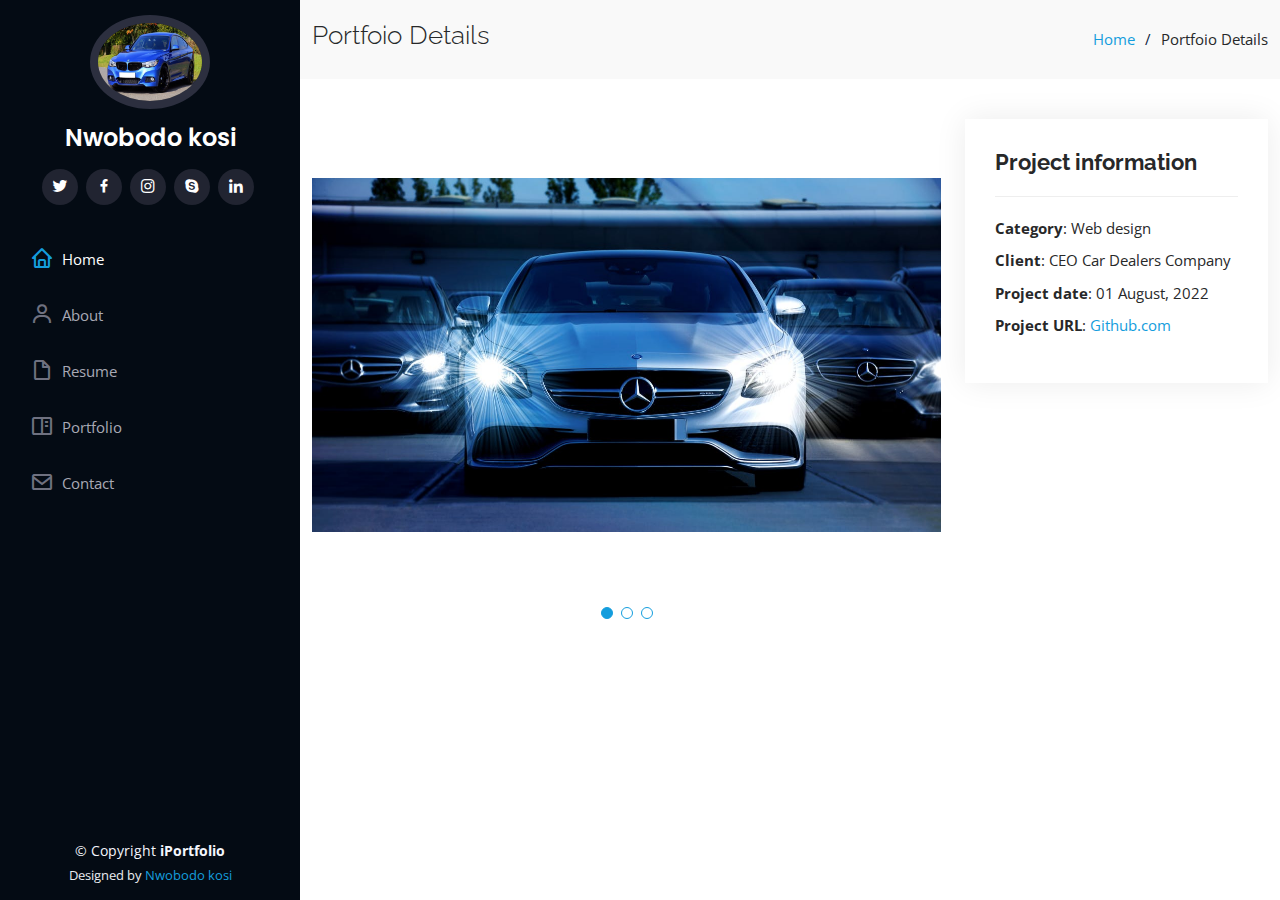
<file: portfolio-details-car.html>
<!DOCTYPE html>
<html lang="en">

<head>
  <meta charset="utf-8">
  <meta content="width=device-width, initial-scale=1.0" name="viewport">

  <title>Portfolio Details </title>
  <meta content="" name="description">
  <meta content="" name="keywords">

  <!-- Favicons -->
  <link href="assets/img/favicon.png" rel="icon">
  <link href="assets/img/apple-touch-icon.png" rel="apple-touch-icon">

  <!-- Google Fonts -->
  <link href="https://fonts.googleapis.com/css?family=Open+Sans:300,300i,400,400i,600,600i,700,700i|Raleway:300,300i,400,400i,500,500i,600,600i,700,700i|Poppins:300,300i,400,400i,500,500i,600,600i,700,700i" rel="stylesheet">

  <!-- Vendor CSS Files -->
  <link href="assets/vendor/aos/aos.css" rel="stylesheet">
  <link href="assets/vendor/bootstrap/css/bootstrap.min.css" rel="stylesheet">
  <link href="assets/vendor/bootstrap-icons/bootstrap-icons.css" rel="stylesheet">
  <link href="assets/vendor/boxicons/css/boxicons.min.css" rel="stylesheet">
  <link href="assets/vendor/glightbox/css/glightbox.min.css" rel="stylesheet">
  <link href="assets/vendor/swiper/swiper-bundle.min.css" rel="stylesheet">

  <!-- Template Main CSS File -->
  <link href="assets/css/style.css" rel="stylesheet">

</head>

<body>

  <!-- ======= Mobile nav toggle button ======= -->
  <i class="bi bi-list mobile-nav-toggle d-xl-none"></i>

  <!-- ======= Header ======= -->
  <header id="header">
    <div class="d-flex flex-column">

      <div class="profile">
        <img src="assets/img/profile-img.jpg" alt="" class="img-fluid rounded-circle">
        <h1 class="text-light"><a href="index.html">Nwobodo kosi</a></h1>
        <div class="social-links mt-3 text-center">
          <a href="#" class="twitter"><i class="bx bxl-twitter"></i></a>
          <a href="#" class="facebook"><i class="bx bxl-facebook"></i></a>
          <a href="#" class="instagram"><i class="bx bxl-instagram"></i></a>
          <a href="#" class="google-plus"><i class="bx bxl-skype"></i></a>
          <a href="#" class="linkedin"><i class="bx bxl-linkedin"></i></a>
        </div>
      </div>

      <nav id="navbar" class="nav-menu navbar">
        <ul>
          <li><a href="#hero" class="nav-link scrollto active"><i class="bx bx-home"></i> <span>Home</span></a></li>
          <li><a href="#about" class="nav-link scrollto"><i class="bx bx-user"></i> <span>About</span></a></li>
          <li><a href="#resume" class="nav-link scrollto"><i class="bx bx-file-blank"></i> <span>Resume</span></a></li>
          <li><a href="#portfolio" class="nav-link scrollto"><i class="bx bx-book-content"></i> <span>Portfolio</span></a></li>
          <li><a href="#contact" class="nav-link scrollto"><i class="bx bx-envelope"></i> <span>Contact</span></a></li>
        </ul>
      </nav><!-- .nav-menu -->
    </div>
  </header><!-- End Header -->

  <main id="main">

    <!-- ======= Breadcrumbs ======= -->
    <section id="breadcrumbs" class="breadcrumbs">
      <div class="container">

        <div class="d-flex justify-content-between align-items-center">
          <h2>Portfoio Details</h2>
          <ol>
            <li><a href="index.html">Home</a></li>
            <li>Portfoio Details</li>
          </ol>
        </div>

      </div>
    </section><!-- End Breadcrumbs -->

    <!-- ======= Portfolio Details Section ======= -->
    <section id="portfolio-details" class="portfolio-details">
      <div class="container">

        <div class="row gy-4">

          <div class="col-lg-8">
            <div class="portfolio-details-slider swiper">
              <div class="swiper-wrapper align-items-center">

                <div class="swiper-slide">
                  <img src="assets/img/portfolio/car-german-1.jpeg" alt="">
                </div>

                <div class="swiper-slide">
                  <img src="assets/img/portfolio/car-german-2.jpeg" alt="">
                </div>

                <div class="swiper-slide">
                  <img src="assets/img/portfolio/car-german-3.jpeg" alt="">
                </div>

              </div>
              <div class="swiper-pagination"></div>
            </div>
          </div>

          <div class="col-lg-4">
            <div class="portfolio-info">
              <h3>Project information</h3>
              <ul>
                <li><strong>Category</strong>: Web design</li>
                <li><strong>Client</strong>: CEO Car Dealers Company</li>
                <li><strong>Project date</strong>: 01 August, 2022</li>
                <li><strong>Project URL</strong>: <a href="#">Github.com</a></li>
              </ul>
            </div>
          </div>

        </div>

      </div>
    </section><!-- End Portfolio Details Section -->

  </main><!-- End #main -->

  <!-- ======= Footer ======= -->
  <footer id="footer">
    <div class="container">
      <div class="copyright">
        &copy; Copyright <strong><span>iPortfolio</span></strong>
      </div>
      <div class="credits">
        Designed by <a href="https://bootstrapmade.com/">Nwobodo kosi</a>
      </div>
    </div>
  </footer><!-- End  Footer -->

  <a href="#" class="back-to-top d-flex align-items-center justify-content-center"><i class="bi bi-arrow-up-short"></i></a>

  <!-- Vendor JS Files -->
  <script src="assets/vendor/purecounter/purecounter_vanilla.js"></script>
  <script src="assets/vendor/aos/aos.js"></script>
  <script src="assets/vendor/bootstrap/js/bootstrap.bundle.min.js"></script>
  <script src="assets/vendor/glightbox/js/glightbox.min.js"></script>
  <script src="assets/vendor/isotope-layout/isotope.pkgd.min.js"></script>
  <script src="assets/vendor/swiper/swiper-bundle.min.js"></script>
  <script src="assets/vendor/typed.js/typed.min.js"></script>
  <script src="assets/vendor/waypoints/noframework.waypoints.js"></script>
  <script src="assets/vendor/php-email-form/validate.js"></script>

  <!-- Template Main JS File -->
  <script src="assets/js/main.js"></script>

</body>

</html>
</file>
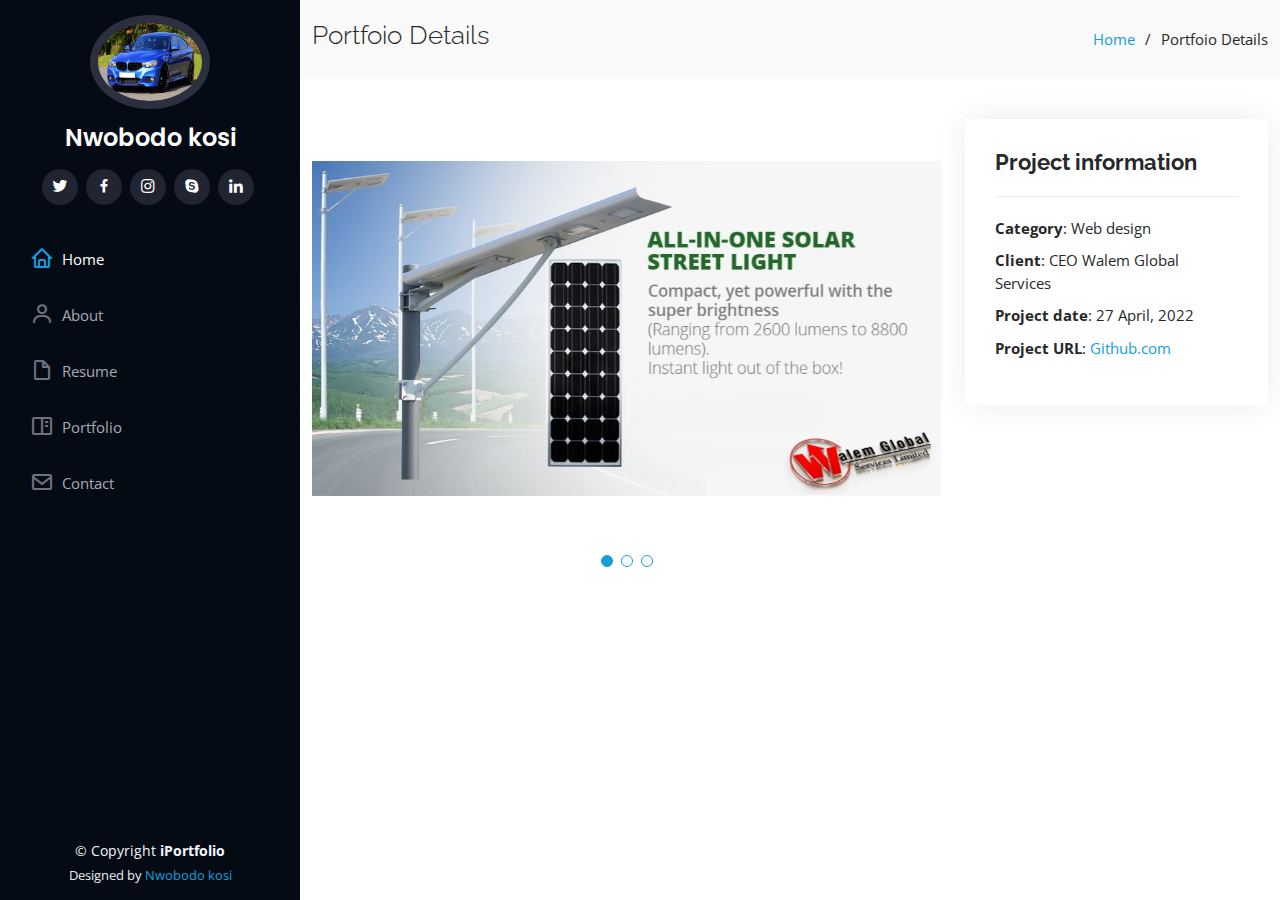
<file: portfolio-details-solar.html>
<!DOCTYPE html>
<html lang="en">

<head>
  <meta charset="utf-8">
  <meta content="width=device-width, initial-scale=1.0" name="viewport">

  <title>Portfolio Details</title>
  <meta content="" name="description">
  <meta content="" name="keywords">

  <!-- Favicons -->
  <link href="assets/img/favicon.png" rel="icon">
  <link href="assets/img/apple-touch-icon.png" rel="apple-touch-icon">

  <!-- Google Fonts -->
  <link href="https://fonts.googleapis.com/css?family=Open+Sans:300,300i,400,400i,600,600i,700,700i|Raleway:300,300i,400,400i,500,500i,600,600i,700,700i|Poppins:300,300i,400,400i,500,500i,600,600i,700,700i" rel="stylesheet">

  <!-- Vendor CSS Files -->
  <link href="assets/vendor/aos/aos.css" rel="stylesheet">
  <link href="assets/vendor/bootstrap/css/bootstrap.min.css" rel="stylesheet">
  <link href="assets/vendor/bootstrap-icons/bootstrap-icons.css" rel="stylesheet">
  <link href="assets/vendor/boxicons/css/boxicons.min.css" rel="stylesheet">
  <link href="assets/vendor/glightbox/css/glightbox.min.css" rel="stylesheet">
  <link href="assets/vendor/swiper/swiper-bundle.min.css" rel="stylesheet">

  <!-- Template Main CSS File -->
  <link href="assets/css/style.css" rel="stylesheet">

</head>

<body>

  <!-- ======= Mobile nav toggle button ======= -->
  <i class="bi bi-list mobile-nav-toggle d-xl-none"></i>

  <!-- ======= Header ======= -->
  <header id="header">
    <div class="d-flex flex-column">

      <div class="profile">
        <img src="assets/img/profile-img.jpg" alt="" class="img-fluid rounded-circle">
        <h1 class="text-light"><a href="index.html">Nwobodo kosi</a></h1>
        <div class="social-links mt-3 text-center">
          <a href="#" class="twitter"><i class="bx bxl-twitter"></i></a>
          <a href="#" class="facebook"><i class="bx bxl-facebook"></i></a>
          <a href="#" class="instagram"><i class="bx bxl-instagram"></i></a>
          <a href="#" class="google-plus"><i class="bx bxl-skype"></i></a>
          <a href="#" class="linkedin"><i class="bx bxl-linkedin"></i></a>
        </div>
      </div>

      <nav id="navbar" class="nav-menu navbar">
        <ul>
          <li><a href="#hero" class="nav-link scrollto active"><i class="bx bx-home"></i> <span>Home</span></a></li>
          <li><a href="#about" class="nav-link scrollto"><i class="bx bx-user"></i> <span>About</span></a></li>
          <li><a href="#resume" class="nav-link scrollto"><i class="bx bx-file-blank"></i> <span>Resume</span></a></li>
          <li><a href="#portfolio" class="nav-link scrollto"><i class="bx bx-book-content"></i> <span>Portfolio</span></a></li>
          <li><a href="#contact" class="nav-link scrollto"><i class="bx bx-envelope"></i> <span>Contact</span></a></li>
        </ul>
      </nav><!-- .nav-menu -->
    </div>
  </header><!-- End Header -->

  <main id="main">

    <!-- ======= Breadcrumbs ======= -->
    <section id="breadcrumbs" class="breadcrumbs">
      <div class="container">

        <div class="d-flex justify-content-between align-items-center">
          <h2>Portfoio Details</h2>
          <ol>
            <li><a href="index.html">Home</a></li>
            <li>Portfoio Details</li>
          </ol>
        </div>

      </div>
    </section><!-- End Breadcrumbs -->

    <!-- ======= Portfolio Details Section ======= -->
    <section id="portfolio-details" class="portfolio-details">
      <div class="container">

        <div class="row gy-4">

          <div class="col-lg-8">
            <div class="portfolio-details-slider swiper">
              <div class="swiper-wrapper align-items-center">

                <div class="swiper-slide">
                  <img src="assets/img/portfolio/solar1.jpg" alt="">
                </div>

                <div class="swiper-slide">
                  <img src="assets/img/portfolio/solar2.png" alt="">
                </div>

                <div class="swiper-slide">
                  <img src="assets/img/portfolio/solar3.png" alt="">
                </div>

              </div>
              <div class="swiper-pagination"></div>
            </div>
          </div>

          <div class="col-lg-4">
            <div class="portfolio-info">
              <h3>Project information</h3>
              <ul>
                <li><strong>Category</strong>: Web design</li>
                <li><strong>Client</strong>: CEO Walem Global Services</li>
                <li><strong>Project date</strong>:  27 April, 2022</li>
                <li><strong>Project URL</strong>: <a href="#">Github.com</a></li>
              </ul>
            </div>
          </div>

        </div>

      </div>
    </section><!-- End Portfolio Details Section -->

  </main><!-- End #main -->

  <!-- ======= Footer ======= -->
  <footer id="footer">
    <div class="container">
      <div class="copyright">
        &copy; Copyright <strong><span>iPortfolio</span></strong>
      </div>
      <div class="credits">
        Designed by <a href="https://bootstrapmade.com/">Nwobodo kosi</a>
      </div>
    </div>
  </footer><!-- End  Footer -->

  <a href="#" class="back-to-top d-flex align-items-center justify-content-center"><i class="bi bi-arrow-up-short"></i></a>

  <!-- Vendor JS Files -->
  <script src="assets/vendor/purecounter/purecounter_vanilla.js"></script>
  <script src="assets/vendor/aos/aos.js"></script>
  <script src="assets/vendor/bootstrap/js/bootstrap.bundle.min.js"></script>
  <script src="assets/vendor/glightbox/js/glightbox.min.js"></script>
  <script src="assets/vendor/isotope-layout/isotope.pkgd.min.js"></script>
  <script src="assets/vendor/swiper/swiper-bundle.min.js"></script>
  <script src="assets/vendor/typed.js/typed.min.js"></script>
  <script src="assets/vendor/waypoints/noframework.waypoints.js"></script>
  <script src="assets/vendor/php-email-form/validate.js"></script>

  <!-- Template Main JS File -->
  <script src="assets/js/main.js"></script>

</body>

</html>
</file>
<file: assets/css/style.css>
body {
  font-family: "Open Sans", sans-serif;
  color: #272829;
}

a {
  color: #149ddd;
  text-decoration: none;
}

a:hover {
  color: #37b3ed;
  text-decoration: none;
}

h1,
h2,
h3,
h4,
h5,
h6 {
  font-family: "Raleway", sans-serif;
}

/*--------------------------------------------------------------
# Back to top button
--------------------------------------------------------------*/
.back-to-top {
  position: fixed;
  visibility: hidden;
  opacity: 0;
  right: 15px;
  bottom: 15px;
  z-index: 996;
  background: #149ddd;
  width: 40px;
  height: 40px;
  border-radius: 50px;
  transition: all 0.4s;
}

.back-to-top i {
  font-size: 28px;
  color: #fff;
  line-height: 0;
}

.back-to-top:hover {
  background: #2eafec;
  color: #fff;
}

.back-to-top.active {
  visibility: visible;
  opacity: 1;
}

/*--------------------------------------------------------------
# Header
--------------------------------------------------------------*/
#header {
  position: fixed;
  top: 0;
  left: 0;
  bottom: 0;
  width: 300px;
  transition: all ease-in-out 0.5s;
  z-index: 9997;
  transition: all 0.5s;
  padding: 0 15px;
  background: #040b14;
  overflow-y: auto;
}

#header .profile img {
  margin: 15px auto;
  display: block;
  width: 120px;
  border: 8px solid #2c2f3f;
}

#header .profile h1 {
  font-size: 24px;
  margin: 0;
  padding: 0;
  font-weight: 600;
  -moz-text-align-last: center;
  text-align-last: center;
  font-family: "Poppins", sans-serif;
}

#header .profile h1 a,
#header .profile h1 a:hover {
  color: #fff;
  text-decoration: none;
}

#header .profile .social-links a {
  font-size: 18px;
  display: inline-block;
  background: #212431;
  color: #fff;
  line-height: 1;
  padding: 8px 0;
  margin-right: 4px;
  border-radius: 50%;
  text-align: center;
  width: 36px;
  height: 36px;
  transition: 0.3s;
}

#header .profile .social-links a:hover {
  background: #149ddd;
  color: #fff;
  text-decoration: none;
}

#main {
  margin-left: 300px;
}

@media (max-width: 1199px) {
  #header {
    left: -300px;
  }

  #main {
    margin-left: 0;
  }
}

/*--------------------------------------------------------------
# Navigation Menu
--------------------------------------------------------------*/
/* Desktop Navigation */
.nav-menu {
  padding: 30px 0 0 0;
}

.nav-menu * {
  margin: 0;
  padding: 0;
  list-style: none;
}

.nav-menu>ul>li {
  position: relative;
  white-space: nowrap;
}

.nav-menu a,
.nav-menu a:focus {
  display: flex;
  align-items: center;
  color: #a8a9b4;
  padding: 12px 15px;
  margin-bottom: 8px;
  transition: 0.3s;
  font-size: 15px;
}

.nav-menu a i,
.nav-menu a:focus i {
  font-size: 24px;
  padding-right: 8px;
  color: #6f7180;
}

.nav-menu a:hover,
.nav-menu .active,
.nav-menu .active:focus,
.nav-menu li:hover>a {
  text-decoration: none;
  color: #fff;
}

.nav-menu a:hover i,
.nav-menu .active i,
.nav-menu .active:focus i,
.nav-menu li:hover>a i {
  color: #149ddd;
}

/* Mobile Navigation */
.mobile-nav-toggle {
  position: fixed;
  right: 15px;
  top: 15px;
  z-index: 9998;
  border: 0;
  font-size: 24px;
  transition: all 0.4s;
  outline: none !important;
  background-color: #149ddd;
  color: #fff;
  width: 40px;
  height: 40px;
  display: inline-flex;
  align-items: center;
  justify-content: center;
  line-height: 0;
  border-radius: 50px;
  cursor: pointer;
}

.mobile-nav-active {
  overflow: hidden;
}

.mobile-nav-active #header {
  left: 0;
}

/*--------------------------------------------------------------
# Hero Section
--------------------------------------------------------------*/
#hero {
  width: 100%;
  height: 100vh;
  background: url("../img/hero-bg.jpg") top center;
  background-size: cover;
}

#hero:before {
  content: "";
  background: rgba(5, 13, 24, 0.3);
  position: absolute;
  bottom: 0;
  top: 0;
  left: 0;
  right: 0;
  z-index: 1;
}

#hero .hero-container {
  position: relative;
  z-index: 2;
  min-width: 300px;
}

#hero h1 {
  margin: 0 0 10px 0;
  font-size: 64px;
  font-weight: 700;
  line-height: 56px;
  color: #fff;
}

#hero p {
  color: #fff;
  margin-bottom: 50px;
  font-size: 26px;
  font-family: "Poppins", sans-serif;
}

#hero p span {
  color: #fff;
  padding-bottom: 4px;
  letter-spacing: 1px;
  border-bottom: 5px solid #149ddd;
}

@media (min-width: 1024px) {
  #hero {
    background-attachment: fixed;
  }
}

@media (max-width: 768px) {
  #hero h1 {
    font-size: 28px;
    line-height: 36px;
  }

  #hero h2 {
    font-size: 18px;
    line-height: 24px;
    margin-bottom: 30px;
  }
}

/*--------------------------------------------------------------
# Sections General
--------------------------------------------------------------*/
section {
  padding: 60px 0;
  overflow: hidden;
}

.section-bg {
  background: #f5f8fd;
}

.section-title {
  padding-bottom: 30px;
}

.section-title h2 {
  font-size: 32px;
  font-weight: bold;
  margin-bottom: 20px;
  padding-bottom: 20px;
  position: relative;
  color: #173b6c;
}

.section-title h2::after {
  content: "";
  position: absolute;
  display: block;
  width: 50px;
  height: 3px;
  background: #149ddd;
  bottom: 0;
  left: 0;
}

.section-title p {
  margin-bottom: 0;
}

/*--------------------------------------------------------------
# About
--------------------------------------------------------------*/
.about .content h3 {
  font-weight: 700;
  font-size: 26px;
  color: #173b6c;
}

.about .content ul {
  list-style: none;
  padding: 0;
}

.about .content ul li {
  margin-bottom: 20px;
  display: flex;
  align-items: center;
}

.about .content ul strong {
  margin-right: 10px;
}

.about .content ul i {
  font-size: 16px;
  margin-right: 5px;
  color: #149ddd;
  line-height: 0;
}

.about .content p:last-child {
  margin-bottom: 0;
}

/*--------------------------------------------------------------
# Facts
--------------------------------------------------------------*/
.facts {
  padding-bottom: 30px;
}

.facts .count-box {
  padding: 30px;
  width: 100%;
}

.facts .count-box i {
  display: block;
  font-size: 44px;
  color: #149ddd;
  float: left;
  line-height: 0;
}

.facts .count-box span {
  font-size: 48px;
  line-height: 40px;
  display: block;
  font-weight: 700;
  color: #050d18;
  margin-left: 60px;
}

.facts .count-box p {
  padding: 15px 0 0 0;
  margin: 0 0 0 60px;
  font-family: "Raleway", sans-serif;
  font-size: 14px;
  color: #122f57;
}

.facts .count-box a {
  font-weight: 600;
  display: block;
  margin-top: 20px;
  color: #122f57;
  font-size: 15px;
  font-family: "Poppins", sans-serif;
  transition: ease-in-out 0.3s;
}

.facts .count-box a:hover {
  color: #1f5297;
}

/*--------------------------------------------------------------
# Akills
--------------------------------------------------------------*/
.skills .progress {
  height: 60px;
  display: block;
  background: none;
  border-radius: 0;
}

.skills .progress .skill {
  padding: 0;
  margin: 0 0 6px 0;
  text-transform: uppercase;
  display: block;
  font-weight: 600;
  font-family: "Poppins", sans-serif;
  color: #050d18;
}

.skills .progress .skill .val {
  float: right;
  font-style: normal;
}

.skills .progress-bar-wrap {
  background: #dce8f8;
  height: 10px;
}

.skills .progress-bar {
  width: 1px;
  height: 10px;
  transition: 0.9s;
  background-color: #149ddd;
}

/*--------------------------------------------------------------
# Resume
--------------------------------------------------------------*/
.resume .resume-title {
  font-size: 26px;
  font-weight: 700;
  margin-top: 20px;
  margin-bottom: 20px;
  color: #050d18;
}

.resume .resume-item {
  padding: 0 0 20px 20px;
  margin-top: -2px;
  border-left: 2px solid #1f5297;
  position: relative;
}

.resume .resume-item h4 {
  line-height: 18px;
  font-size: 18px;
  font-weight: 600;
  text-transform: uppercase;
  font-family: "Poppins", sans-serif;
  color: #050d18;
  margin-bottom: 10px;
}

.resume .resume-item h5 {
  font-size: 16px;
  background: #e4edf9;
  padding: 5px 15px;
  display: inline-block;
  font-weight: 600;
  margin-bottom: 10px;
}

.resume .resume-item ul {
  padding-left: 20px;
}

.resume .resume-item ul li {
  padding-bottom: 10px;
}

.resume .resume-item:last-child {
  padding-bottom: 0;
}

.resume .resume-item::before {
  content: "";
  position: absolute;
  width: 16px;
  height: 16px;
  border-radius: 50px;
  left: -9px;
  top: 0;
  background: #fff;
  border: 2px solid #1f5297;
}

/*--------------------------------------------------------------
# Portfolio
--------------------------------------------------------------*/
.portfolio .portfolio-item {
  margin-bottom: 30px;
}

.portfolio #portfolio-flters {
  padding: 0;
  margin: 0 auto 35px auto;
  list-style: none;
  text-align: center;
  background: #fff;
  border-radius: 50px;
  padding: 2px 15px;
}

.portfolio #portfolio-flters li {
  cursor: pointer;
  display: inline-block;
  padding: 10px 15px 8px 15px;
  font-size: 14px;
  font-weight: 600;
  line-height: 1;
  text-transform: uppercase;
  color: #272829;
  margin-bottom: 5px;
  transition: all 0.3s ease-in-out;
}

.portfolio #portfolio-flters li:hover,
.portfolio #portfolio-flters li.filter-active {
  color: #149ddd;
}

.portfolio #portfolio-flters li:last-child {
  margin-right: 0;
}

.portfolio .portfolio-wrap {
  transition: 0.3s;
  position: relative;
  overflow: hidden;
  z-index: 1;
}

.portfolio .portfolio-wrap::before {
  content: "";
  background: rgba(255, 255, 255, 0.5);
  position: absolute;
  left: 0;
  right: 0;
  top: 0;
  bottom: 0;
  transition: all ease-in-out 0.3s;
  z-index: 2;
  opacity: 0;
}

.portfolio .portfolio-wrap .portfolio-links {
  opacity: 1;
  left: 0;
  right: 0;
  bottom: -60px;
  z-index: 3;
  position: absolute;
  transition: all ease-in-out 0.3s;
  display: flex;
  justify-content: center;
}

.portfolio .portfolio-wrap .portfolio-links a {
  color: #fff;
  font-size: 28px;
  text-align: center;
  background: rgba(20, 157, 221, 0.75);
  transition: 0.3s;
  width: 50%;
}

.portfolio .portfolio-wrap .portfolio-links a:hover {
  background: rgba(20, 157, 221, 0.95);
}

.portfolio .portfolio-wrap .portfolio-links a+a {
  border-left: 1px solid #37b3ed;
}

.portfolio .portfolio-wrap:hover::before {
  top: 0;
  left: 0;
  right: 0;
  bottom: 0;
  opacity: 1;
}

.portfolio .portfolio-wrap:hover .portfolio-links {
  opacity: 1;
  bottom: 0;
}

/*--------------------------------------------------------------
# Portfolio Details
--------------------------------------------------------------*/
.portfolio-details {
  padding-top: 40px;
}

.portfolio-details .portfolio-details-slider img {
  width: 100%;
}

.portfolio-details .portfolio-details-slider .swiper-pagination {
  margin-top: 20px;
  position: relative;
}

.portfolio-details .portfolio-details-slider .swiper-pagination .swiper-pagination-bullet {
  width: 12px;
  height: 12px;
  background-color: #fff;
  opacity: 1;
  border: 1px solid #149ddd;
}

.portfolio-details .portfolio-details-slider .swiper-pagination .swiper-pagination-bullet-active {
  background-color: #149ddd;
}

.portfolio-details .portfolio-info {
  padding: 30px;
  box-shadow: 0px 0 30px rgba(5, 13, 24, 0.08);
}

.portfolio-details .portfolio-info h3 {
  font-size: 22px;
  font-weight: 700;
  margin-bottom: 20px;
  padding-bottom: 20px;
  border-bottom: 1px solid #eee;
}

.portfolio-details .portfolio-info ul {
  list-style: none;
  padding: 0;
  font-size: 15px;
}

.portfolio-details .portfolio-info ul li+li {
  margin-top: 10px;
}

.portfolio-details .portfolio-description {
  padding-top: 30px;
}

.portfolio-details .portfolio-description h2 {
  font-size: 26px;
  font-weight: 700;
  margin-bottom: 20px;
}

.portfolio-details .portfolio-description p {
  padding: 0;
}

/*--------------------------------------------------------------
# Services
--------------------------------------------------------------*/
.services .icon-box {
  margin-bottom: 20px;
}

.services .icon {
  float: left;
  display: flex;
  align-items: center;
  justify-content: center;
  width: 54px;
  height: 54px;
  background: #149ddd;
  border-radius: 50%;
  transition: 0.5s;
  border: 1px solid #149ddd;
}

.services .icon i {
  color: #fff;
  font-size: 24px;
  line-height: 0;
}

.services .icon-box:hover .icon {
  background: #fff;
}

.services .icon-box:hover .icon i {
  color: #149ddd;
}

.services .title {
  margin-left: 80px;
  font-weight: 700;
  margin-bottom: 15px;
  font-size: 18px;
}

.services .title a {
  color: #343a40;
}

.services .title a:hover {
  color: #149ddd;
}

.services .description {
  margin-left: 80px;
  line-height: 24px;
  font-size: 14px;
}

/*--------------------------------------------------------------
# Testimonials
--------------------------------------------------------------*/
.testimonials .testimonials-carousel,
.testimonials .testimonials-slider {
  overflow: hidden;
}

.testimonials .testimonial-item {
  box-sizing: content-box;
  text-align: center;
  min-height: 320px;
}

.testimonials .testimonial-item .testimonial-img {
  width: 90px;
  border-radius: 50%;
  margin: 0 auto;
}

.testimonials .testimonial-item h3 {
  font-size: 18px;
  font-weight: bold;
  margin: 10px 0 5px 0;
  color: #111;
}

.testimonials .testimonial-item h4 {
  font-size: 14px;
  color: #999;
  margin: 0;
}

.testimonials .testimonial-item .quote-icon-left,
.testimonials .testimonial-item .quote-icon-right {
  color: #c3e8fa;
  font-size: 26px;
}

.testimonials .testimonial-item .quote-icon-left {
  display: inline-block;
  left: -5px;
  position: relative;
}

.testimonials .testimonial-item .quote-icon-right {
  display: inline-block;
  right: -5px;
  position: relative;
  top: 10px;
}

.testimonials .testimonial-item p {
  font-style: italic;
  margin: 0 15px 15px 15px;
  padding: 20px;
  background: #fff;
  position: relative;
  margin-bottom: 35px;
  border-radius: 6px;
  box-shadow: 0px 2px 15px rgba(0, 0, 0, 0.1);
}

.testimonials .testimonial-item p::after {
  content: "";
  width: 0;
  height: 0;
  border-top: 20px solid #fff;
  border-right: 20px solid transparent;
  border-left: 20px solid transparent;
  position: absolute;
  bottom: -20px;
  left: calc(50% - 20px);
}

.testimonials .swiper-pagination {
  margin-top: 20px;
  position: relative;
}

.testimonials .swiper-pagination .swiper-pagination-bullet {
  width: 12px;
  height: 12px;
  background-color: #fff;
  opacity: 1;
  border: 1px solid #149ddd;
}

.testimonials .swiper-pagination .swiper-pagination-bullet-active {
  background-color: #149ddd;
}

/*--------------------------------------------------------------
# Contact
--------------------------------------------------------------*/
.contact {
  padding-bottom: 130px;
}

.contact .info {
  padding: 30px;
  background: #fff;
  width: 100%;
  box-shadow: 0 0 24px 0 rgba(0, 0, 0, 0.12);
}

.contact .info i {
  font-size: 20px;
  color: #149ddd;
  float: left;
  width: 44px;
  height: 44px;
  background: #dff3fc;
  display: flex;
  justify-content: center;
  align-items: center;
  border-radius: 50px;
  transition: all 0.3s ease-in-out;
}

.contact .info h4 {
  padding: 0 0 0 60px;
  font-size: 22px;
  font-weight: 600;
  margin-bottom: 5px;
  color: #050d18;
}

.contact .info p {
  padding: 0 0 10px 60px;
  margin-bottom: 20px;
  font-size: 14px;
  color: #173b6c;
}

.contact .info .email p {
  padding-top: 5px;
}

.contact .info .social-links {
  padding-left: 60px;
}

.contact .info .social-links a {
  font-size: 18px;
  display: inline-block;
  background: #333;
  color: #fff;
  line-height: 1;
  padding: 8px 0;
  border-radius: 50%;
  text-align: center;
  width: 36px;
  height: 36px;
  transition: 0.3s;
  margin-right: 10px;
}

.contact .info .social-links a:hover {
  background: #149ddd;
  color: #fff;
}

.contact .info .email:hover i,
.contact .info .address:hover i,
.contact .info .phone:hover i {
  background: #149ddd;
  color: #fff;
}

.contact .php-email-form {
  width: 100%;
  padding: 30px;
  background: #fff;
  box-shadow: 0 0 24px 0 rgba(0, 0, 0, 0.12);
}

.contact .php-email-form .form-group {
  padding-bottom: 8px;
}

.contact .php-email-form .validate {
  display: none;
  color: red;
  margin: 0 0 15px 0;
  font-weight: 400;
  font-size: 13px;
}

.contact .php-email-form .error-message {
  display: none;
  color: #fff;
  background: #ed3c0d;
  text-align: left;
  padding: 15px;
  font-weight: 600;
}

.contact .php-email-form .error-message br+br {
  margin-top: 25px;
}

.contact .php-email-form .sent-message {
  display: none;
  color: #fff;
  background: #18d26e;
  text-align: center;
  padding: 15px;
  font-weight: 600;
}

.contact .php-email-form .loading {
  display: none;
  background: #fff;
  text-align: center;
  padding: 15px;
}

.contact .php-email-form .loading:before {
  content: "";
  display: inline-block;
  border-radius: 50%;
  width: 24px;
  height: 24px;
  margin: 0 10px -6px 0;
  border: 3px solid #18d26e;
  border-top-color: #eee;
  -webkit-animation: animate-loading 1s linear infinite;
  animation: animate-loading 1s linear infinite;
}

.contact .php-email-form .form-group {
  margin-bottom: 15px;
}

.contact .php-email-form label {
  padding-bottom: 8px;
}

.contact .php-email-form input,
.contact .php-email-form textarea {
  border-radius: 0;
  box-shadow: none;
  font-size: 14px;
}

.contact .php-email-form input {
  height: 44px;
}

.contact .php-email-form textarea {
  padding: 10px 15px;
}

.contact .php-email-form button[type=submit] {
  background: #149ddd;
  border: 0;
  padding: 10px 24px;
  color: #fff;
  transition: 0.4s;
  border-radius: 4px;
}

.contact .php-email-form button[type=submit]:hover {
  background: #37b3ed;
}

@-webkit-keyframes animate-loading {
  0% {
    transform: rotate(0deg);
  }

  100% {
    transform: rotate(360deg);
  }
}

@keyframes animate-loading {
  0% {
    transform: rotate(0deg);
  }

  100% {
    transform: rotate(360deg);
  }
}

/*--------------------------------------------------------------
# Breadcrumbs
--------------------------------------------------------------*/
.breadcrumbs {
  padding: 20px 0;
  background: #f9f9f9;
}

.breadcrumbs h2 {
  font-size: 26px;
  font-weight: 300;
}

.breadcrumbs ol {
  display: flex;
  flex-wrap: wrap;
  list-style: none;
  padding: 0;
  margin: 0;
  font-size: 15px;
}

.breadcrumbs ol li+li {
  padding-left: 10px;
}

.breadcrumbs ol li+li::before {
  display: inline-block;
  padding-right: 10px;
  color: #0e2442;
  content: "/";
}

@media (max-width: 768px) {
  .breadcrumbs .d-flex {
    display: block !important;
  }

  .breadcrumbs ol {
    display: block;
  }

  .breadcrumbs ol li {
    display: inline-block;
  }
}

/*--------------------------------------------------------------
# Footer
--------------------------------------------------------------*/
#footer {
  padding: 15px;
  color: #f4f6fd;
  font-size: 14px;
  position: fixed;
  left: 0;
  bottom: 0;
  width: 300px;
  z-index: 9999;
  background: #040b14;
}

#footer .copyright {
  text-align: center;
}

#footer .credits {
  padding-top: 5px;
  text-align: center;
  font-size: 13px;
  color: #eaebf0;
}

@media (max-width: 1199px) {
  #footer {
    position: static;
    width: auto;
    padding-right: 20px 15px;
  }
}
</file>
